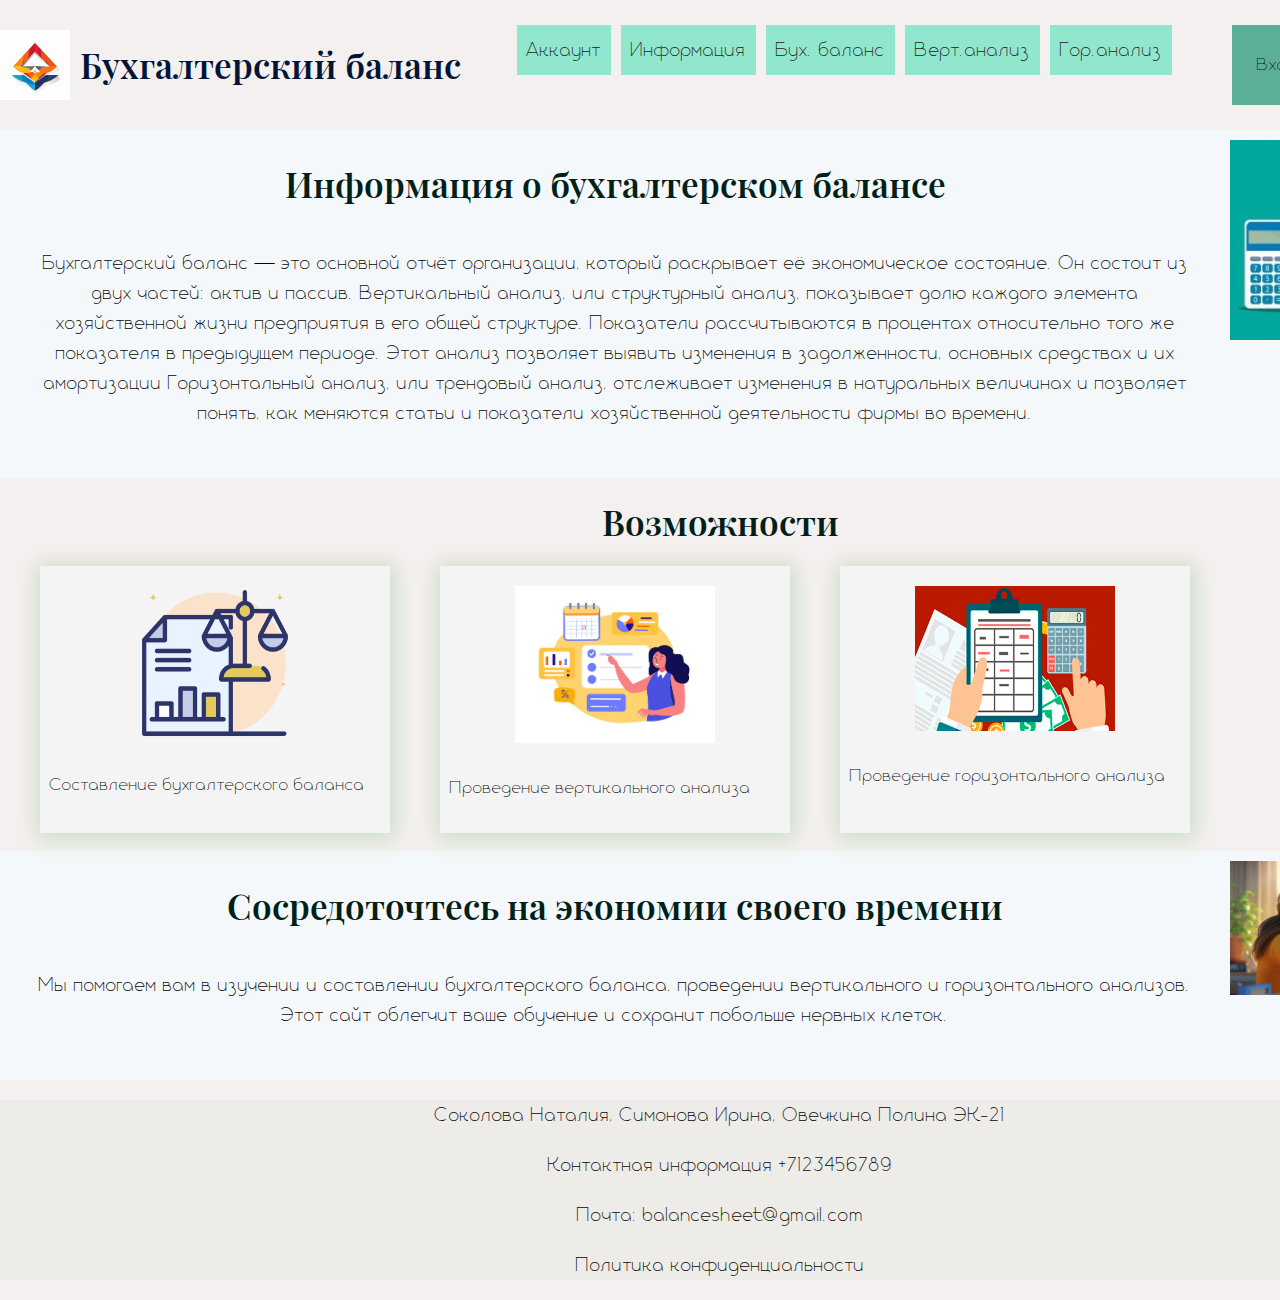
<file: index.html>
<!DOCTYPE html>
<html lang="ru">

<head>
    <meta charset="UTF-8">
    <meta name="viewport" content="width=device-width, initial-scale=1.0">
    <title>Бухгалтерский баланс</title>
    <link rel="stylesheet" href="styles/normalize.css">
    <link rel="stylesheet" href="styles/style.css">
</head>

<body>
    <header class="header container">
        <a class="header__logo-wrap" href="index.html">
            <img class="header__logo" src="images/logo.jpg" alt="логотип" width="70">
            <h1 class="header__title">Бухгалтерский баланс</h1>
        </a>
        <nav>
            <ul class="header__list">
                <li class="header__item"><a class="header__item-link" href="account.html">Аккаунт</a> </li>
                <li class="header__item"><a class="header__item-link" href="information.html">Информация</a> </li>
                <li class="header__item"><a class="header__item-link" href="balance_sheet.html">Бух. баланс</a> </li>
                <li class="header__item"><a class="header__item-link" href="vertical_analysis.html">Верт.анализ</a>
                </li>
                <li class="header__item"><a class="header__item-link" href="horizontal_analysis.html">Гор.анализ</a>
                </li>
            </ul>
        </nav>
        <div class="header__button">
            <a class="header__button" href="account.html">Вход/Регистрация</a>
        </div>
    </header>
    <main class="main container">
        <section class="section promo">
            <div class="promo__wrap-left">
                <h2 class="promo__title section__title">Информация о бухгалтерском балансе</h2>
                <p class="section__discription">Бухгалтерский баланс — это основной отчёт организации, который
                    раскрывает её
                    экономическое состояние. Он состоит из двух частей: актив и пассив. Вертикальный анализ, или
                    структурный
                    анализ, показывает долю каждого элемента хозяйственной жизни предприятия в его общей структуре.
                    Показатели рассчитываются в процентах относительно того же показателя в предыдущем периоде. Этот
                    анализ
                    позволяет выявить изменения в задолженности, основных средствах и их амортизации Горизонтальный
                    анализ,
                    или трендовый анализ, отслеживает изменения в натуральных величинах и позволяет понять, как меняются
                    статьи и показатели хозяйственной деятельности фирмы во времени.</p>
            </div>
            <div class="promo__wrap-right">
                <img class="promo__images" src="images/images1.jpg" alt="Бухбаланс" width="500">
            </div>
        </section>
        <section class="section card">
            <h2 class="section__title">Возможности</h2>
            <ul class="card__list">
                <li class="card__item">
                    <img class="card__icon" src="images/BB.png" alt="Картинка бухгалтерского баланса" width="150"
                        height="100">
                    <a class="card__item-link" href="balance_sheet.html">Составление бухгалтерского баланса</a>
                </li>
                <li class="card__item">
                    <img class="card__icon" src="images/VA.jpg" alt="Картинка вертикальный анализ" width="200"
                        height="100">
                    <a class="card__item-link" href="vertical_analysis.html">Проведение вертикального
                        анализа</a>
                </li>
                <li class="card__item">
                    <img class="card__icon" src="images/GA.jpg" alt="Картинка горизонтального анализа" width="200"
                        height="100">
                    <a class="card__item-link" href="horizontal_analysis.html">Проведение горизонтального
                        анализа</a>
                </li>
            </ul>
        </section>
        <section class="section savings">
            <div class="savings__wrap-left">
                <h2 class="section__title">Сосредоточтесь на экономии своего времени</h2>
                <p class="section__discription">Мы помогаем вам в изучении и составлении бухгалтерского баланса,
                    проведении
                    вертикального и горизонтального анализов. Этот сайт облегчит ваше обучение и сохранит побольше
                    нервных
                    клеток.</p>
            </div>
            <div class="savings__wrap-right">
                <img class="savings__icon" src="images/woman.jpg" alt="Женщина" width="300">
            </div>
        </section>
    </main>
    <footer class="footer container">
        <div class="footer__developers">
            <p class="footer__dev">Соколова Наталия, Симонова Ирина, Овечкина Полина ЭК-21</p>
            <p class="footer__dev">Контактная информация +7123456789</p>
            <p class="footer__dev">Почта: balancesheet@gmail.com</p>          
        </div>
        <p class="footer__politics">
            <a class="footer__politics-link" href="policy.html"> Политика конфиденциальности</a>
        </p>
        
    </footer>
</body>

</html>
</file>
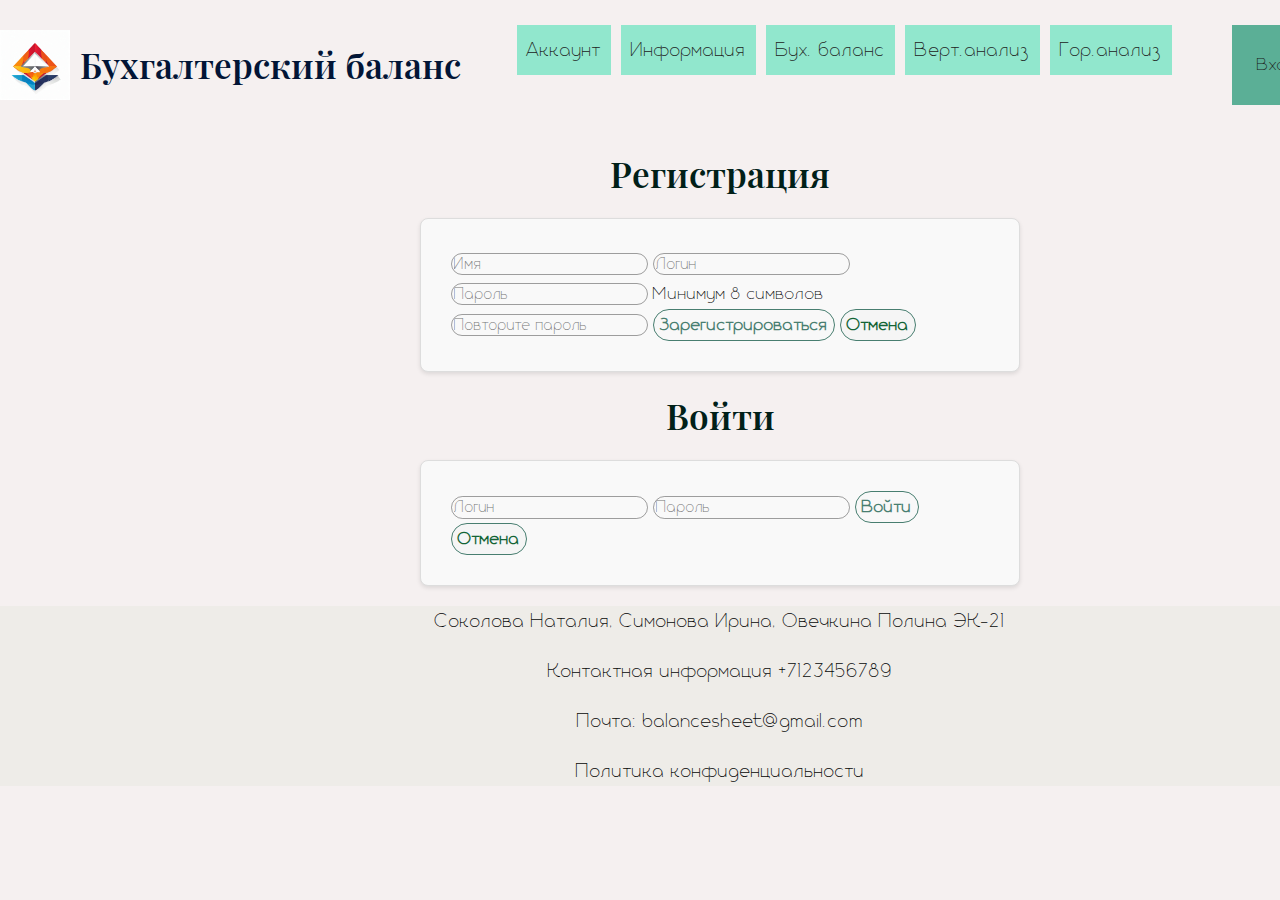
<file: account.html>
<!DOCTYPE html>
<html lang="ru">

<head>
    <meta charset="UTF-8">
    <meta name="viewport" content="width=device-width, initial-scale=1.0">
    <title>Бухгалтерский баланс</title>
    <link rel="stylesheet" href="styles/normalize.css">
    <link rel="stylesheet" href="styles/style.css">
</head>

<body>
    <header class="header container">
        <a class="header__logo-wrap" href="index.html">
            <img class="header__logo" src="images/logo.jpg" alt="логотип" width="70">
            <h1 class="header__title">Бухгалтерский баланс</h1>
        </a>
        <nav>
            <ul class="header__list">
                <li class="header__item"><a class="header__item-link" href="account.html">Аккаунт</a> </li>
                <li class="header__item"><a class="header__item-link" href="information.html">Информация</a> </li>
                <li class="header__item"><a class="header__item-link" href="balance_sheet.html">Бух. баланс</a> </li>
                <li class="header__item"><a class="header__item-link" href="vertical_analysis.html">Верт.анализ</a>
                </li>
                <li class="header__item"><a class="header__item-link" href="horizontal_analysis.html">Гор.анализ</a>
                </li>
            </ul>
        </nav>
        <div class="header__button">
            <a class="header__button" href="account.html">Вход/Регистрация</a>
        </div>
    </header>
    <main class="main container">
        <section class="popup">
            <h2 class="popup__title">Регистрация</h2>
            <form class="popup__form form" action="/" method="post">
                <input class="form__field" type="text" name="name" placeholder="Имя" required>
                <input class="form__field" type="email" name="email" placeholder="Логин" required>
                <div class="form__field-block">
                    <input class="form__field" type="password" name="password" placeholder="Пароль" required>
                    <span>Минимум 8 символов</span>
                </div>
                <input class="form__field" type="password" name="repeat-password" placeholder="Повторите пароль"
                    required>


                <button class="button button--accent" type="submit">Зарегистрироваться</button>
                <button class="button" type="button">Отмена</button>

            </form>
        </section>
        <section class="section popup">
            <h2 class="popup__title">Войти</h2>
            <form class="popup__form form" action="/" method="post">
                <input class="form__field" type="email" name="email" placeholder="Логин" required>
                <input class="form__field" type="password" name="password" placeholder="Пароль" required>

                <button class="button button--accent" type="submit">Войти</button>
                <button class="button" type="button">Отмена</button>

            </form>
        </section>
    </main>
    <footer class="footer container">
        <div class="footer__developers">
            <p class="footer__dev">Соколова Наталия, Симонова Ирина, Овечкина Полина ЭК-21</p>
            <p class="footer__dev">Контактная информация +7123456789</p>
            <p class="footer__dev">Почта: balancesheet@gmail.com</p>
        </div>
        <p class="footer__politics">
            <a class="footer__politics-link" href="policy.html"> Политика конфиденциальности</a>
        </p>

    </footer>
</body>

</html>
</file>
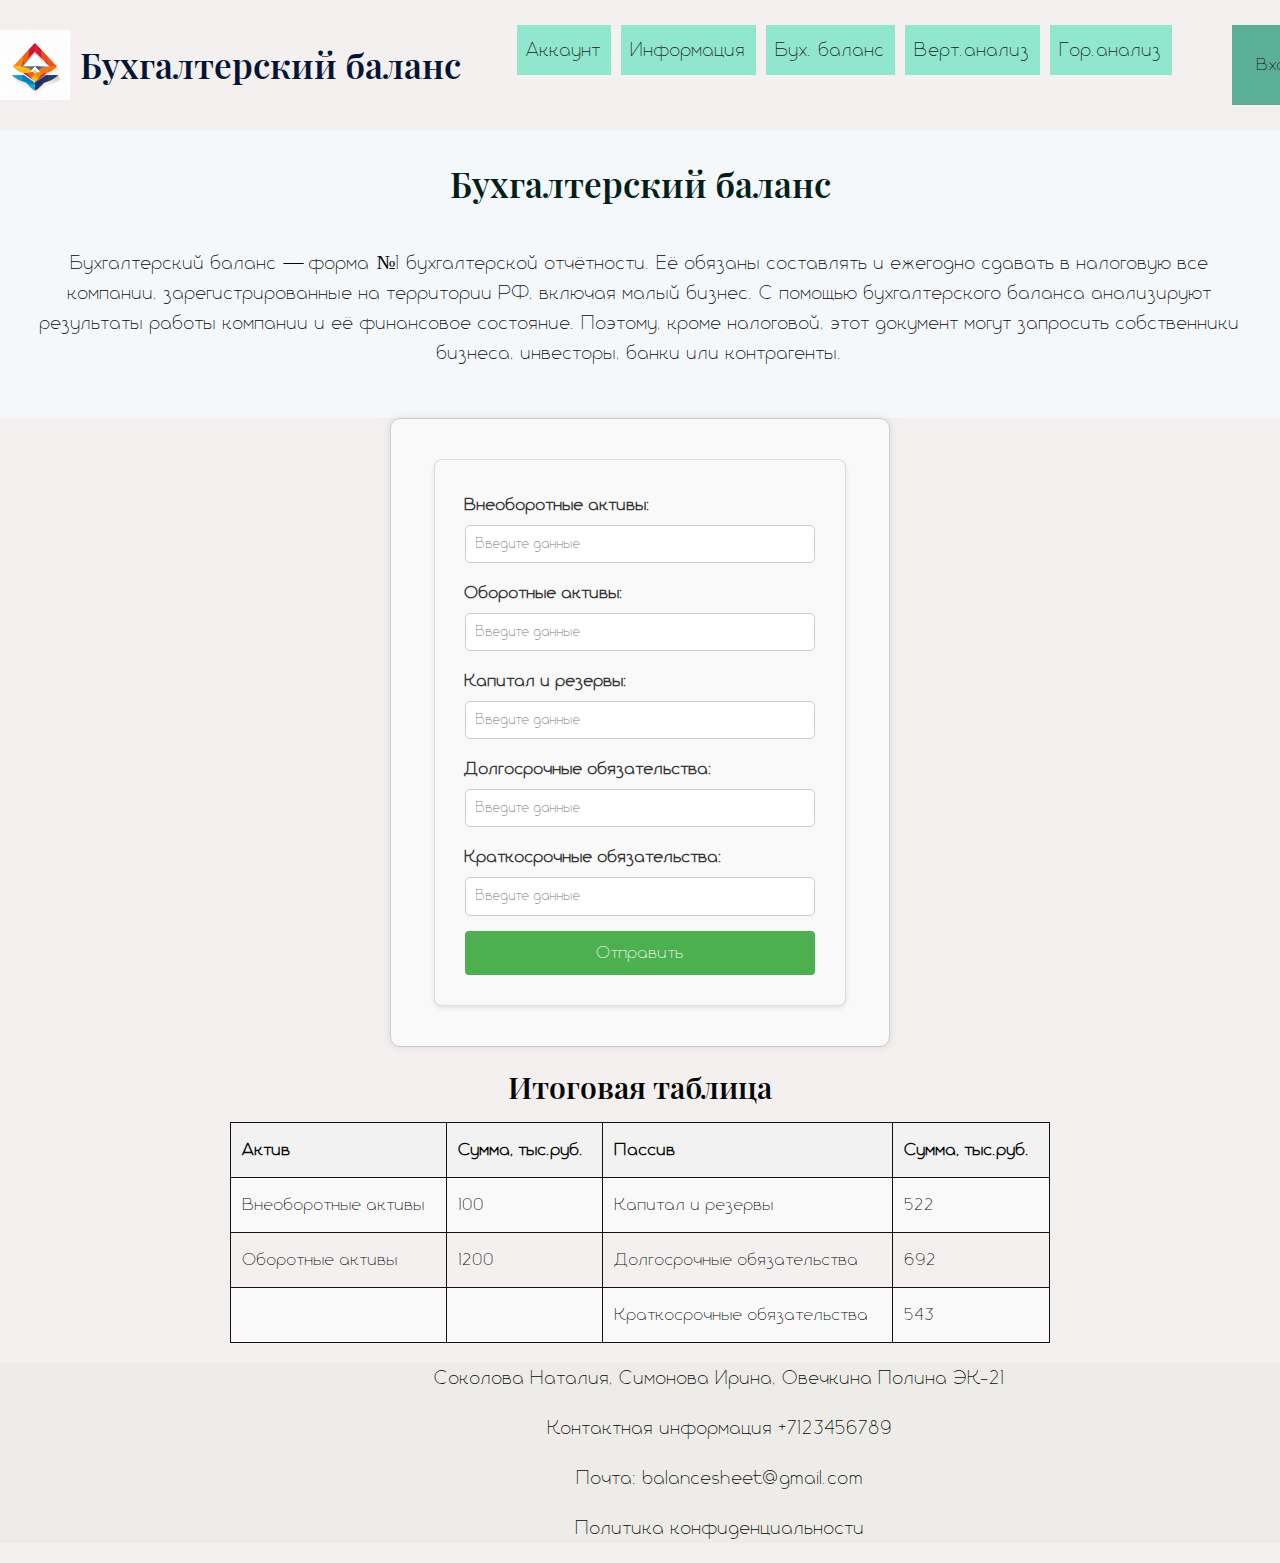
<file: balance_sheet.html>
<!DOCTYPE html>
<html lang="ru">

<head>
    <meta charset="UTF-8">
    <meta name="viewport" content="width=device-width, initial-scale=1.0">
    <title>Бухгалтерский баланс</title>
    <link rel="stylesheet" href="styles/normalize.css">
    <link rel="stylesheet" href="styles/style.css">
    <link rel="stylesheet" href="styles/buh.css">
    <link rel="stylesheet" href="styles/universal.css">
</head>

<body>
    <header class="header container">
        <a class="header__logo-wrap" href="index.html">
            <img class="header__logo" src="images/logo.jpg" alt="логотип" width="70">
            <h1 class="header__title">Бухгалтерский баланс</h1>
        </a>
        <nav>
            <ul class="header__list">
                <li class="header__item"><a class="header__item-link" href="account.html">Аккаунт</a> </li>
                <li class="header__item"><a class="header__item-link" href="information.html">Информация</a> </li>
                <li class="header__item"><a class="header__item-link" href="balance_sheet.html">Бух. баланс</a> </li>
                <li class="header__item"><a class="header__item-link" href="vertical_analysis.html">Верт.анализ</a>
                </li>
                <li class="header__item"><a class="header__item-link" href="horizontal_analysis.html">Гор.анализ</a>
                </li>
            </ul>
        </nav>
        <div class="header__button">
            <a class="header__button" href="account.html">Вход/Регистрация</a>
        </div>
    </header>
    <main>
        <section class="section universal">

            <h2 class="section__title">Бухгалтерский баланс</h2>
            <p class="section__discription">Бухгалтерский баланс — форма №1 бухгалтерской отчётности. Её обязаны
                составлять и ежегодно сдавать в налоговую все компании, зарегистрированные на территории РФ, включая
                малый бизнес.
                С помощью бухгалтерского баланса анализируют результаты работы компании и её финансовое состояние.
                Поэтому, кроме налоговой, этот документ могут запросить собственники бизнеса, инвесторы, банки или
                контрагенты. </p>
        </section>
        <div class="section buh-form">
            <form class="form buh-form" action="/submit" method="post">
                <div class="input-container">
                    <div class="input-label">
                        Внеоборотные активы:
                    </div>
                    <div class="input-field">
                        <input class="input-buh" type="text" placeholder="Введите данные">
                    </div>
                </div>
                <div class="input-container">
                    <div class="input-label">
                        Оборотные активы:
                    </div>
                    <div class="input-field">
                        <input class="input-buh" type="text" placeholder="Введите данные">
                    </div>
                </div>
                <div class="input-container">
                    <div class="input-label">
                        Капитал и резервы:
                    </div>
                    <div class="input-field">
                        <input class="input-buh" type="text" placeholder="Введите данные">
                    </div>
                </div>
                <div class="input-container">
                    <div class="input-label">
                        Долгосрочные обязательства:
                    </div>
                    <div class="input-field">
                        <input class="input-buh" type="text" placeholder="Введите данные">
                    </div>
                </div>
                <div class="input-container">
                    <div class="input-label">
                        Краткосрочные обязательства:
                    </div>
                    <div class="input-field">
                        <input class="input-buh" type="text" placeholder="Введите данные">
                    </div>
                </div>
                <input class="form__button" type="submit" value="Отправить">
            </form>
        </div>
        <section class="section tb">
            <h2 class="tb__title">Итоговая таблица</h2>
            <table class="tb">
                <tr>
                    <th>Актив</th>
                    <th>Сумма, тыс.руб.</th>
                    <th>Пассив</th>
                    <th>Сумма, тыс.руб.</th>
                </tr>
                <tr>
                    <td>Внеоборотные активы</td>
                    <td>100</td>
                    <td>Капитал и резервы</td>
                    <td>522</td>
                </tr>
                <tr>
                    <td>Оборотные активы</td>
                    <td>1200</td>
                    <td>Долгосрочные обязательства</td>
                    <td>692</td>
                </tr>
                <tr>
                    <td></td>
                    <td></td>
                    <td>Краткосрочные обязательства</td>
                    <td>543</td>
                </tr>
            </table>
        </section>
    </main>
    <footer class="footer container">
        <div class="footer__developers">
            <p class="footer__dev">Соколова Наталия, Симонова Ирина, Овечкина Полина ЭК-21</p>
            <p class="footer__dev">Контактная информация +7123456789</p>
            <p class="footer__dev">Почта: balancesheet@gmail.com</p>
        </div>
        <p class="footer__politics">
            <a class="footer__politics-link" href="policy.html"> Политика конфиденциальности</a>
        </p>

    </footer>

</body>

</html>
</file>
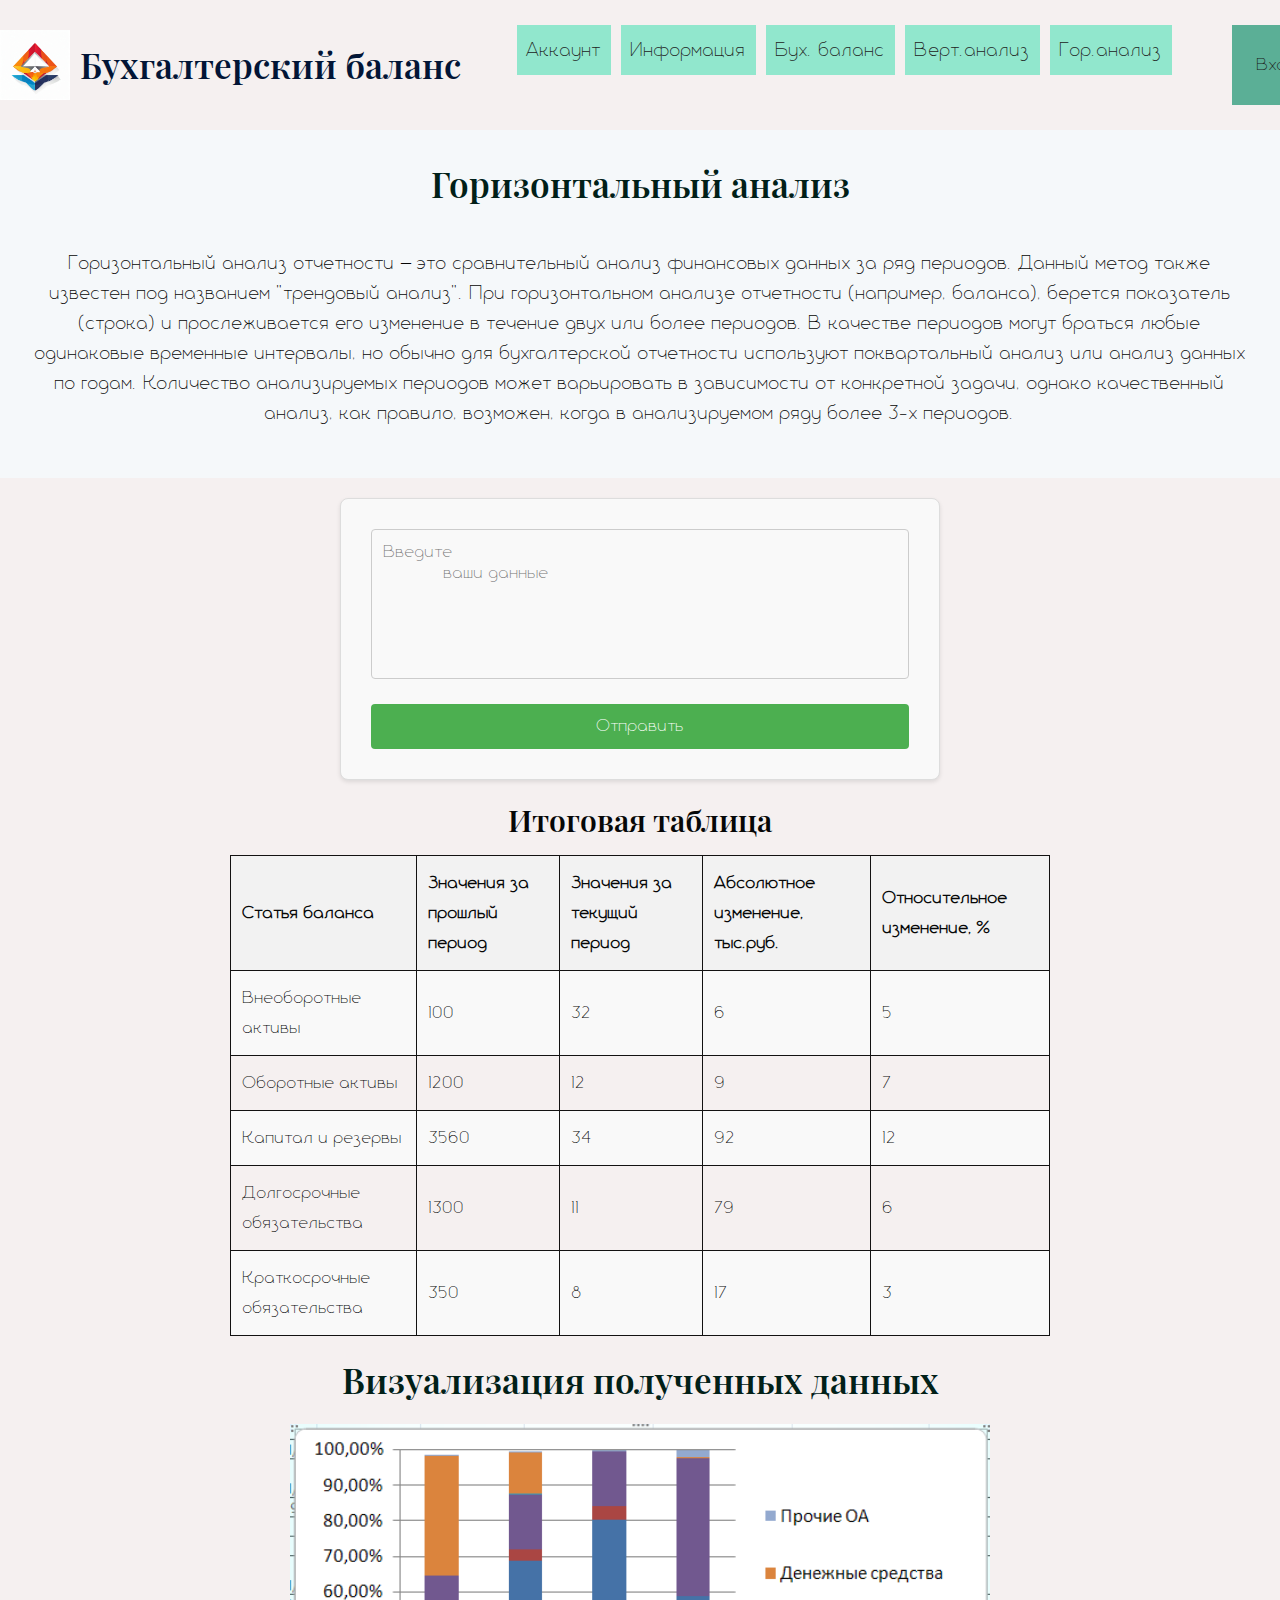
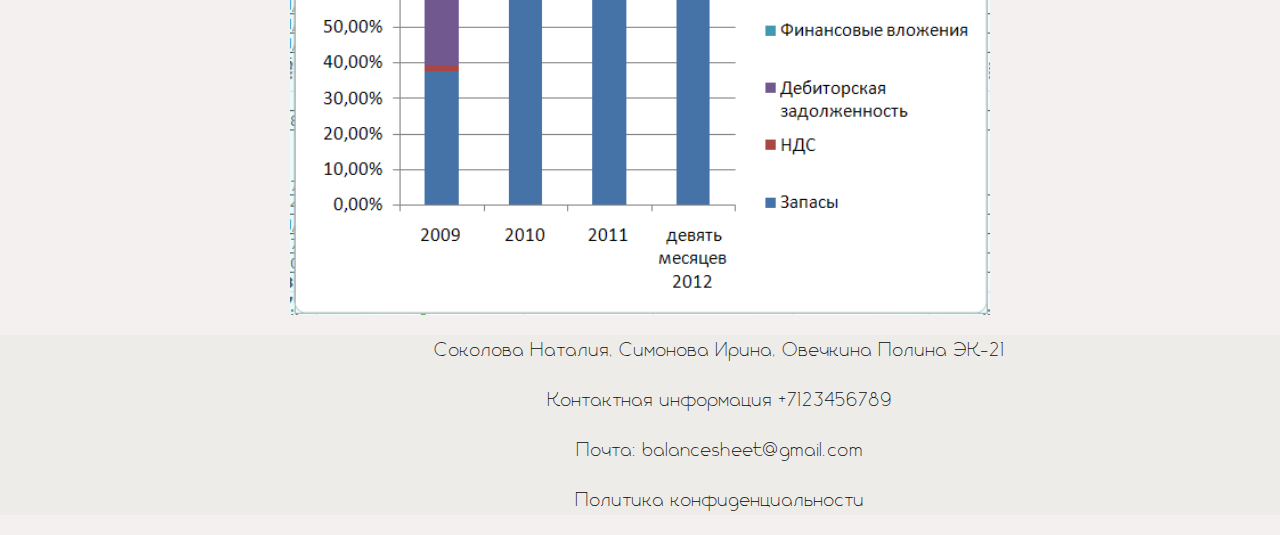
<file: horizontal_analysis.html>
<!DOCTYPE html>
<html lang="ru">

<head>
    <meta charset="UTF-8">
    <meta name="viewport" content="width=device-width, initial-scale=1.0">
    <title>Бухгалтерский баланс</title>
    <link rel="stylesheet" href="styles/normalize.css">
    <link rel="stylesheet" href="styles/style.css">
    <link rel="stylesheet" href="styles/universal.css">
</head>

<body>
    <header class="header container">
        <a class="header__logo-wrap" href="index.html">
            <img class="header__logo" src="images/logo.jpg" alt="логотип" width="70">
            <h1 class="header__title">Бухгалтерский баланс</h1>
        </a>
        <nav>
            <ul class="header__list">
                <li class="header__item"><a class="header__item-link" href="account.html">Аккаунт</a> </li>
                <li class="header__item"><a class="header__item-link" href="information.html">Информация</a> </li>
                <li class="header__item"><a class="header__item-link" href="balance_sheet.html">Бух. баланс</a> </li>
                <li class="header__item"><a class="header__item-link" href="vertical_analysis.html">Верт.анализ</a>
                </li>
                <li class="header__item"><a class="header__item-link" href="horizontal_analysis.html">Гор.анализ</a>
                </li>
            </ul>
        </nav>
        <div class="header__button">
            <a class="header__button" href="account.html">Вход/Регистрация</a>
        </div>
    </header>
    <main>
        <section class="section universal">

            <h2 class="section__title">Горизонтальный анализ</h2>
            <p class="section__discription">Горизонтальный анализ отчетности – это сравнительный анализ финансовых
                данных за ряд периодов. Данный метод также известен под названием "трендовый анализ".

                При горизонтальном анализе отчетности (например, баланса), берется показатель (строка) и прослеживается
                его изменение в течение двух или более периодов. В качестве периодов могут браться любые одинаковые
                временные интервалы, но обычно для бухгалтерской отчетности используют поквартальный анализ или анализ
                данных по годам. Количество анализируемых периодов может варьировать в зависимости от конкретной задачи,
                однако качественный анализ, как правило, возможен, когда в анализируемом ряду более 3-х периодов. </p>

        </section>
        <div class="section">
            <form class="form" action="/submit" method="post">
                <textarea class="form__field" name="message" rows="5" cols="30" placeholder="Введите
            ваши данные"></textarea>
                <input class="form__button" type="submit" value="Отправить">
            </form>
        </div>
        <section class="section tb">
            <h2 class="tb__title">Итоговая таблица</h2>
            <table class="tb">
                <tr>
                    <th>Статья баланса</th>
                    <th>Значения за прошлый период</th>
                    <th>Значения за текущий период</th>
                    <th>Абсолютное изменение, тыс.руб.</th>
                    <th>Относительное изменение, %</th>
                </tr>
                <tr>
                    <td>Внеоборотные активы</td>
                    <td>100</td>
                    <td>32</td>
                    <td>6</td>
                    <td>5</td>
                </tr>
                <tr>
                    <td>Оборотные активы</td>
                    <td>1200</td>
                    <td>12</td>
                    <td>9</td>
                    <td>7</td>
                </tr>
                <tr>
                    <td>Капитал и резервы</td>
                    <td>3560</td>
                    <td>34</td>
                    <td>92</td>
                    <td>12</td>
                </tr>
                <tr>
                    <td>Долгосрочные обязательства</td>
                    <td>1300</td>
                    <td>11</td>
                    <td>79</td>
                    <td>6</td>
                </tr>
                <tr>
                    <td>Краткосрочные обязательства</td>
                    <td>350</td>
                    <td>8</td>
                    <td>17</td>
                    <td>3</td>
                </tr>
            </table>
        </section>
        <section class="section card">
            <h2 class="section__title">Визуализация полученных данных</h2>
            <img class="card__icon" src="images/dinamic.png" alt="Структура актива" width="700" height="100">
        </section>
    </main>
    <footer class="footer container">
        <div class="footer__developers">
            <p class="footer__dev">Соколова Наталия, Симонова Ирина, Овечкина Полина ЭК-21</p>
            <p class="footer__dev">Контактная информация +7123456789</p>
            <p class="footer__dev">Почта: balancesheet@gmail.com</p>
        </div>
        <p class="footer__politics">
            <a class="footer__politics-link" href="policy.html"> Политика конфиденциальности</a>
        </p>

    </footer>
</body>

</html>
</file>
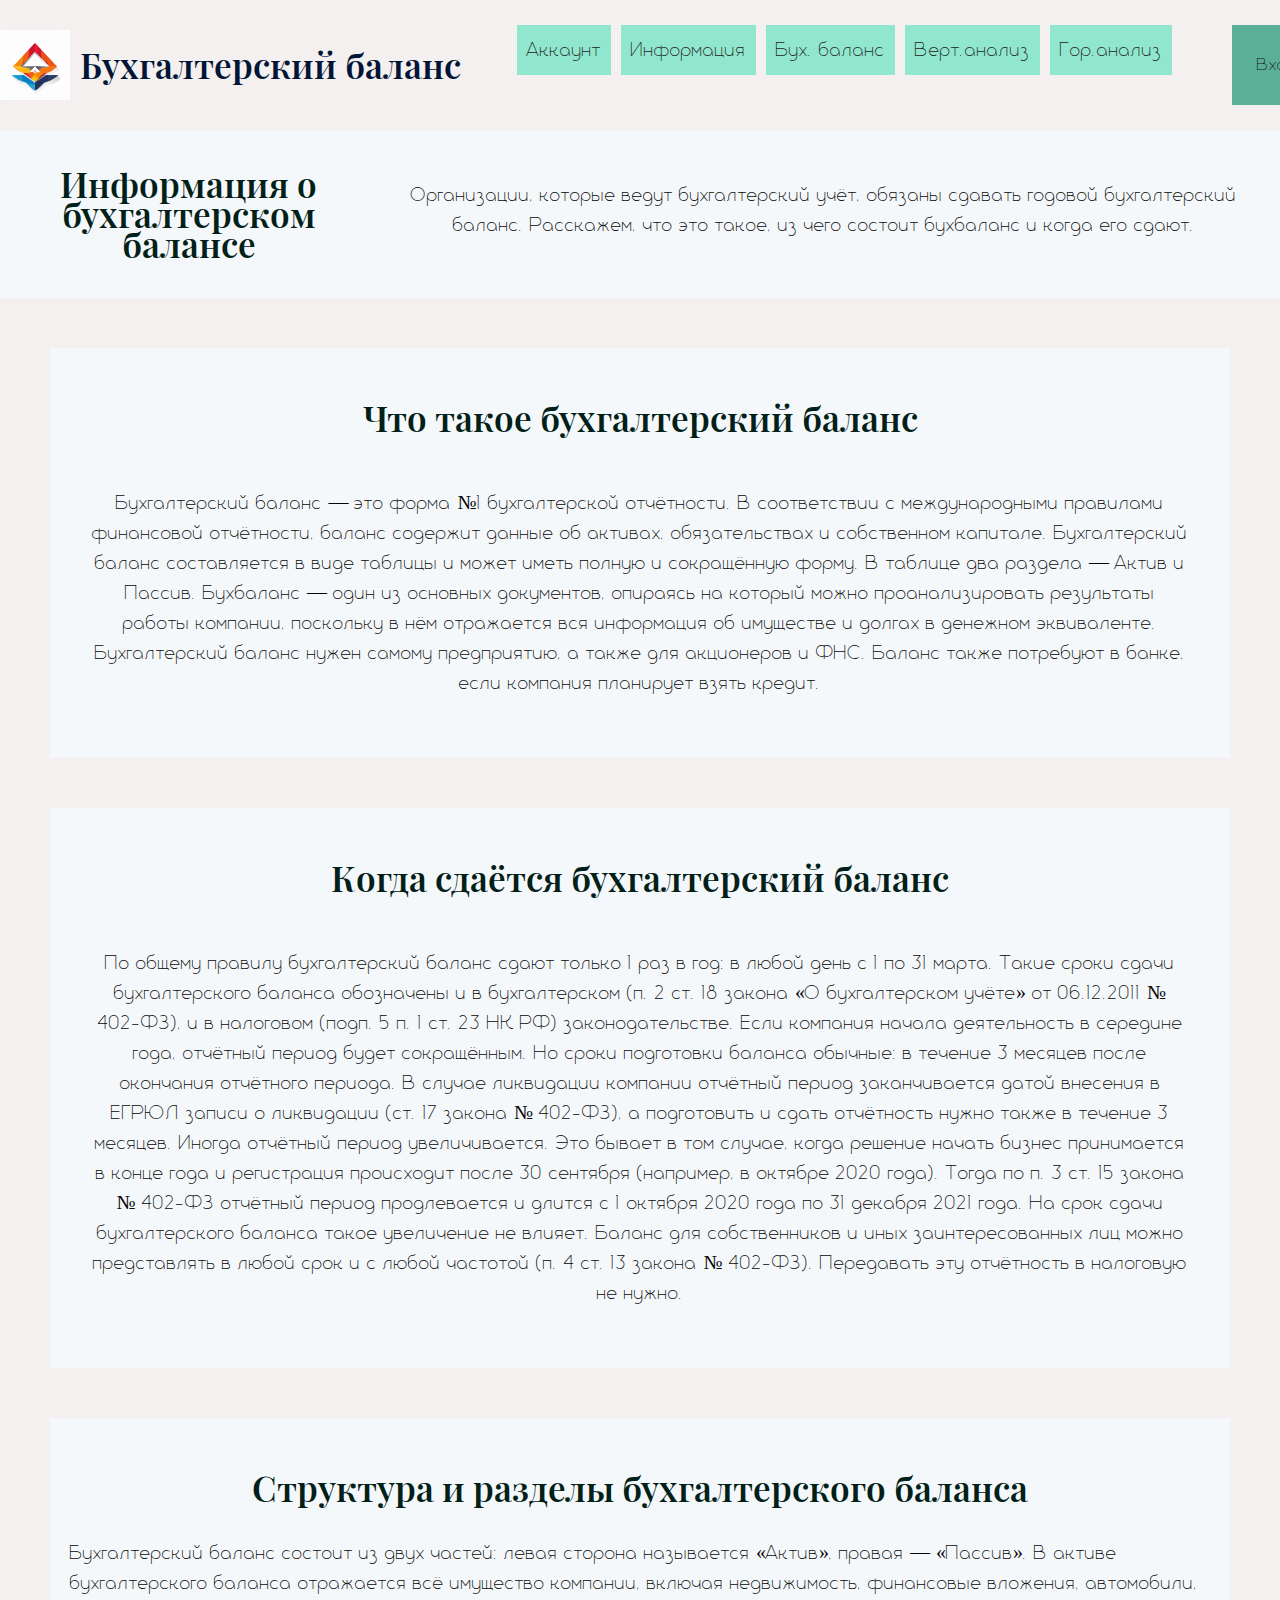
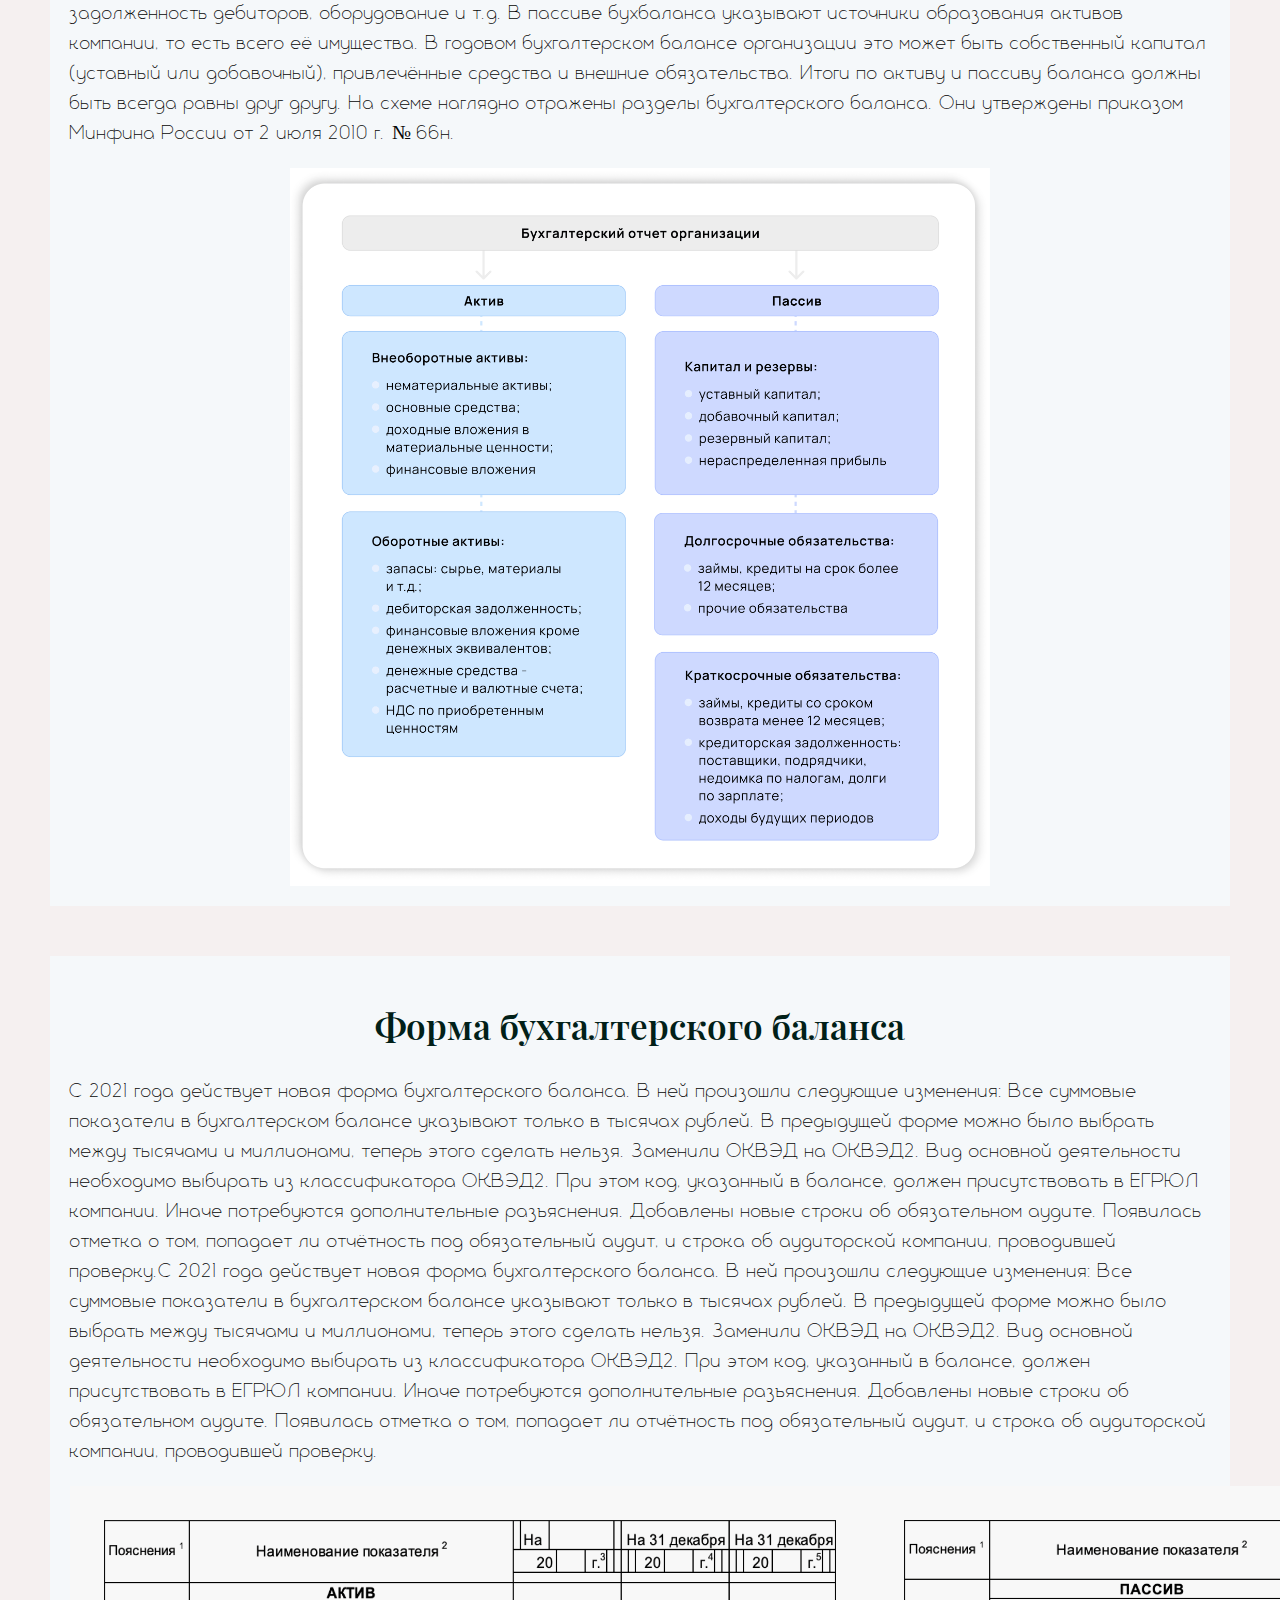
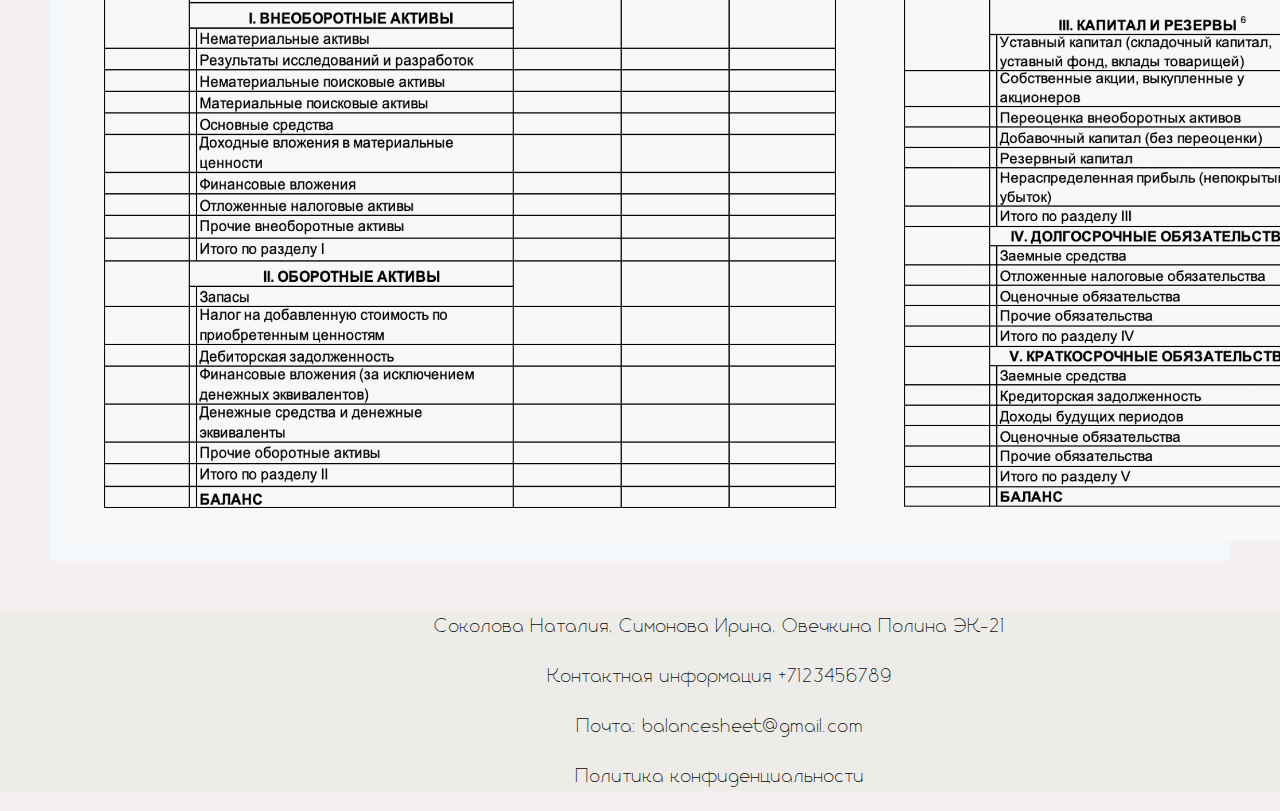
<file: information.html>
<!DOCTYPE html>
<html lang="ru">

<head>
    <meta charset="UTF-8">
    <meta name="viewport" content="width=device-width, initial-scale=1.0">
    <title>Бухгалтерский баланс</title>
    <link rel="stylesheet" href="styles/normalize.css">
    <link rel="stylesheet" href="styles/style.css">
    <link rel="stylesheet" href="styles/information.css">
</head>

<body>
    <header class="header container">
        <a class="header__logo-wrap" href="index.html">
            <img class="header__logo" src="images/logo.jpg" alt="логотип" width="70">
            <h1 class="header__title">Бухгалтерский баланс</h1>
        </a>
        <nav>
            <ul class="header__list">
                <li class="header__item"><a class="header__item-link" href="account.html">Аккаунт</a> </li>
                <li class="header__item"><a class="header__item-link" href="information.html">Информация</a> </li>
                <li class="header__item"><a class="header__item-link" href="balance_sheet.html">Бух. баланс</a> </li>
                <li class="header__item"><a class="header__item-link" href="vertical_analysis.html">Верт.анализ</a>
                </li>
                <li class="header__item"><a class="header__item-link" href="horizontal_analysis.html">Гор.анализ</a>
                </li>
            </ul>
        </nav>
        <div class="header__button">
            <a class="header__button" href="account.html">Вход/Регистрация</a>
        </div>
    </header>
    <main class="main">
        <section class="section promo">
            <h2 class="promo__title section__title">Информация о бухгалтерском балансе</h2>
            <p class="section__discription"> Организации, которые ведут бухгалтерский учёт, обязаны сдавать годовой
                бухгалтерский баланс. Расскажем, что это такое, из чего состоит бухбаланс и когда его сдают.</p>
        </section>
        <section class="section about">
            <h3 class="section__title">Что такое бухгалтерский баланс</h3>
            <p class="section__discription">Бухгалтерский баланс — это форма №1 бухгалтерской отчётности. В соответствии
                с международными правилами финансовой отчётности, баланс содержит данные об активах, обязательствах и
                собственном капитале. Бухгалтерский баланс составляется в виде таблицы и может иметь полную и
                сокращённую форму. В таблице два раздела — Актив и Пассив.

                Бухбаланс — один из основных документов, опираясь на который можно проанализировать результаты работы
                компании, поскольку в нём отражается вся информация об имуществе и долгах в денежном эквиваленте.

                Бухгалтерский баланс нужен самому предприятию, а также для акционеров и ФНС. Баланс также потребуют в
                банке, если компания планирует взять кредит.</p>
        </section>
        <section class="section when">
            <h3 class="section__title"> Когда сдаётся бухгалтерский баланс</h3>
            <p class="section__discription"> По общему правилу бухгалтерский баланс сдают только 1 раз в год: в любой
                день с 1 по 31 марта. Такие сроки сдачи бухгалтерского баланса обозначены и в бухгалтерском (п. 2 ст. 18
                закона «О бухгалтерском учёте» от 06.12.2011 № 402-ФЗ), и в налоговом (подп. 5 п. 1 ст. 23 НК РФ)
                законодательстве.

                Если компания начала деятельность в середине года, отчётный период будет сокращённым. Но сроки
                подготовки баланса обычные: в течение 3 месяцев после окончания отчётного периода.

                В случае ликвидации компании отчётный период заканчивается датой внесения в ЕГРЮЛ записи о ликвидации
                (ст. 17 закона № 402-ФЗ), а подготовить и сдать отчётность нужно также в течение 3 месяцев.

                Иногда отчётный период увеличивается. Это бывает в том случае, когда решение начать бизнес принимается в
                конце года и регистрация происходит после 30 сентября (например, в октябре 2020 года). Тогда по п. 3 ст.
                15 закона № 402-ФЗ отчётный период продлевается и длится с 1 октября 2020 года по 31 декабря 2021 года.
                На срок сдачи бухгалтерского баланса такое увеличение не влияет.

                Баланс для собственников и иных заинтересованных лиц можно представлять в любой срок и с любой частотой
                (п. 4 ст. 13 закона № 402-ФЗ). Передавать эту отчётность в налоговую не нужно.</p>
        </section>
        <section class="section structure">
            <h3 class="section__title">Структура и разделы бухгалтерского баланса</h3>
            <p class="structure__discription"> Бухгалтерский баланс состоит из двух частей: левая сторона называется
                «Актив», правая — «Пассив». В активе бухгалтерского баланса отражается всё имущество компании, включая
                недвижимость, финансовые вложения, автомобили, задолженность дебиторов, оборудование и т.д.

                В пассиве бухбаланса указывают источники образования активов компании, то есть всего её имущества. В
                годовом бухгалтерском балансе организации это может быть собственный капитал (уставный или добавочный),
                привлечённые средства и внешние обязательства.

                Итоги по активу и пассиву баланса должны быть всегда равны друг другу.

                На схеме наглядно отражены разделы бухгалтерского баланса. Они утверждены приказом Минфина России от 2
                июля 2010 г. № 66н.</p>
            <img class="section__icon" src="images/AP.png" alt="Актив и пассив" width="700" height="700">
        </section>
        <section class="section forma">
            <h3 class="section__title">Форма бухгалтерского баланса</h3>
            <p class="forma__discription">С 2021 года действует новая форма бухгалтерского баланса. В ней произошли
                следующие изменения:

                Все суммовые показатели в бухгалтерском балансе указывают только в тысячах рублей. В предыдущей форме
                можно было выбрать между тысячами и миллионами, теперь этого сделать нельзя.
                Заменили ОКВЭД на ОКВЭД2. Вид основной деятельности необходимо выбирать из классификатора ОКВЭД2. При
                этом код, указанный в балансе, должен присутствовать в ЕГРЮЛ компании. Иначе потребуются дополнительные
                разъяснения.
                Добавлены новые строки об обязательном аудите. Появилась отметка о том, попадает ли отчётность под
                обязательный аудит, и строка об аудиторской компании, проводившей проверку.С 2021 года действует новая
                форма бухгалтерского баланса. В ней произошли следующие изменения:

                Все суммовые показатели в бухгалтерском балансе указывают только в тысячах рублей. В предыдущей форме
                можно было выбрать между тысячами и миллионами, теперь этого сделать нельзя.
                Заменили ОКВЭД на ОКВЭД2. Вид основной деятельности необходимо выбирать из классификатора ОКВЭД2. При
                этом код, указанный в балансе, должен присутствовать в ЕГРЮЛ компании. Иначе потребуются дополнительные
                разъяснения.
                Добавлены новые строки об обязательном аудите. Появилась отметка о том, попадает ли отчётность под
                обязательный аудит, и строка об аудиторской компании, проводившей проверку.</p>
            <div class="images-container">
                <img class="section__icon" src="images/Forma1.png" alt="Актив и пассив" width="800" height="350">
                <img class="section__icon" src="images/Forma.png" alt="Актив и пассив" width="800" height="350">
            </div>
        </section>
    </main>
    <footer class="footer container">
        <div class="footer__developers">
            <p class="footer__dev">Соколова Наталия, Симонова Ирина, Овечкина Полина ЭК-21</p>
            <p class="footer__dev">Контактная информация +7123456789</p>
            <p class="footer__dev">Почта: balancesheet@gmail.com</p>
        </div>
        <p class="footer__politics">
            <a class="footer__politics-link" href="policy.html"> Политика конфиденциальности</a>
        </p>

    </footer>
</body>
</file>
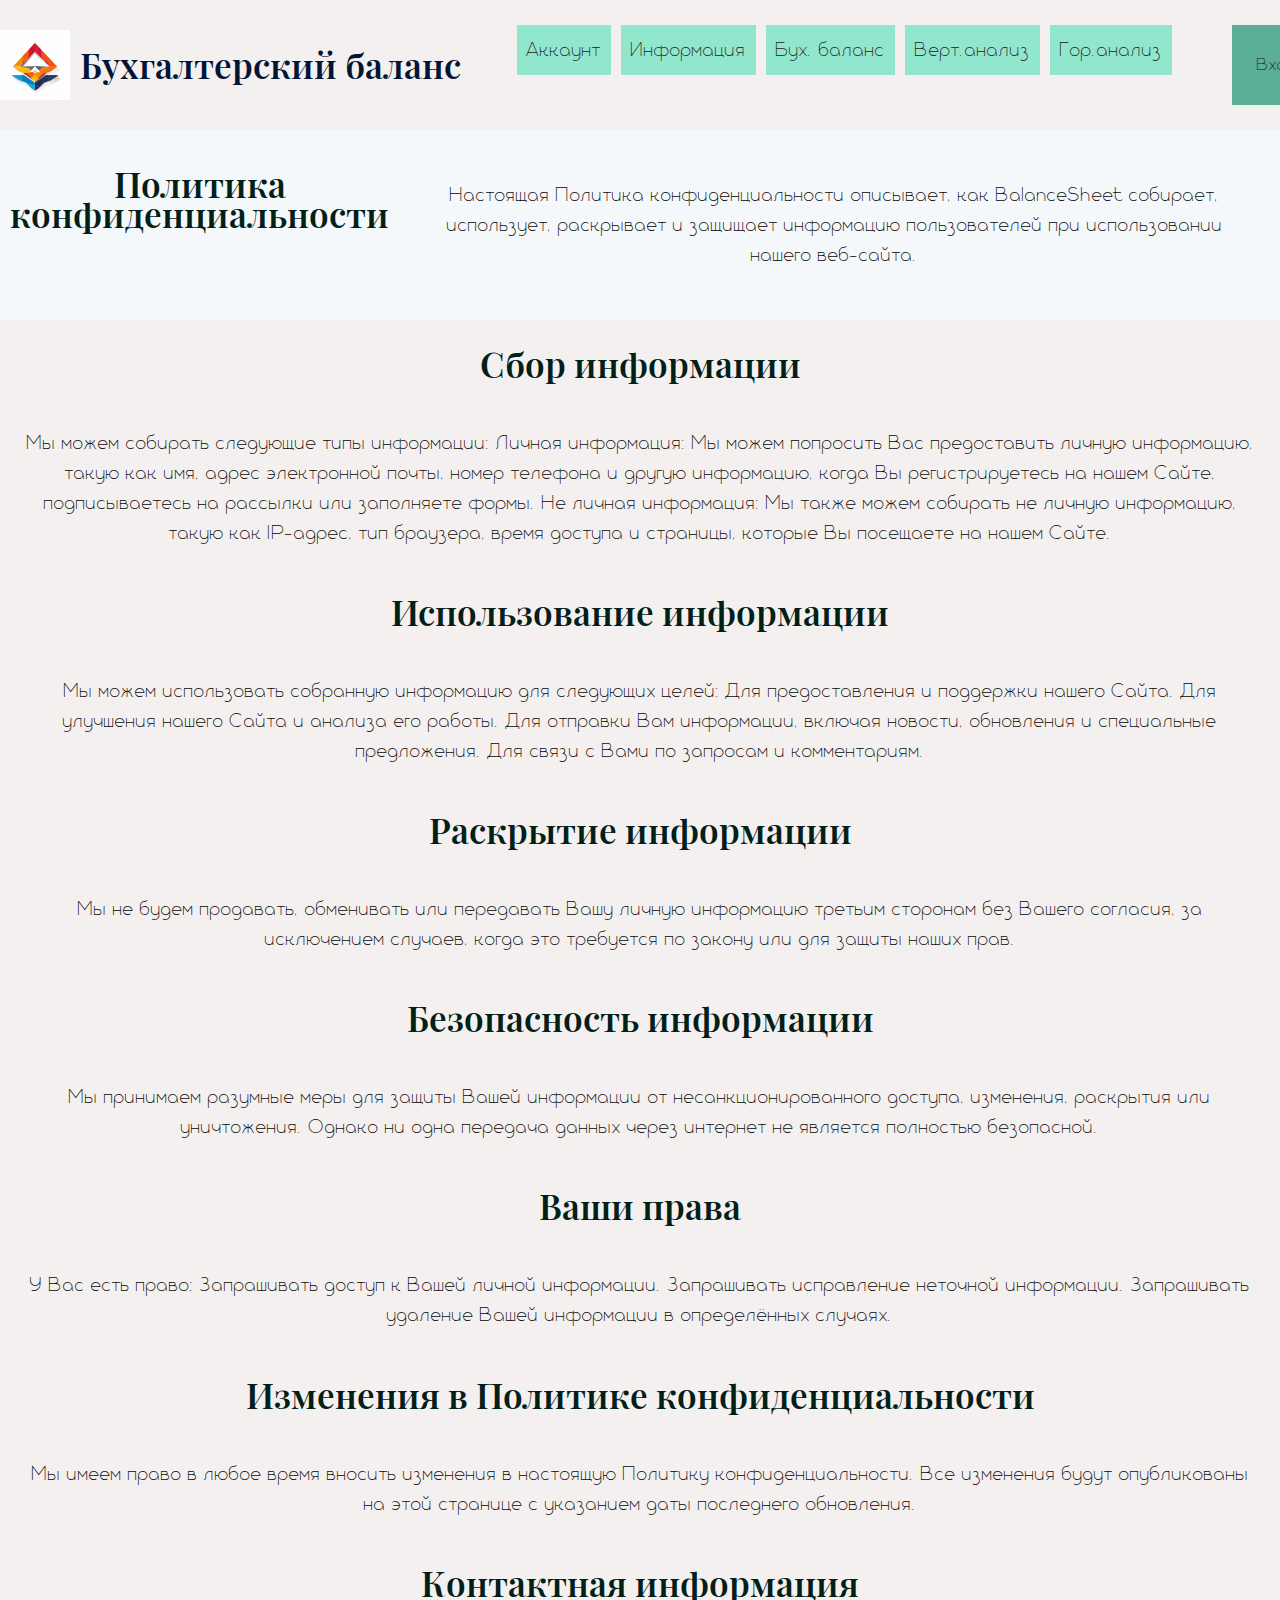
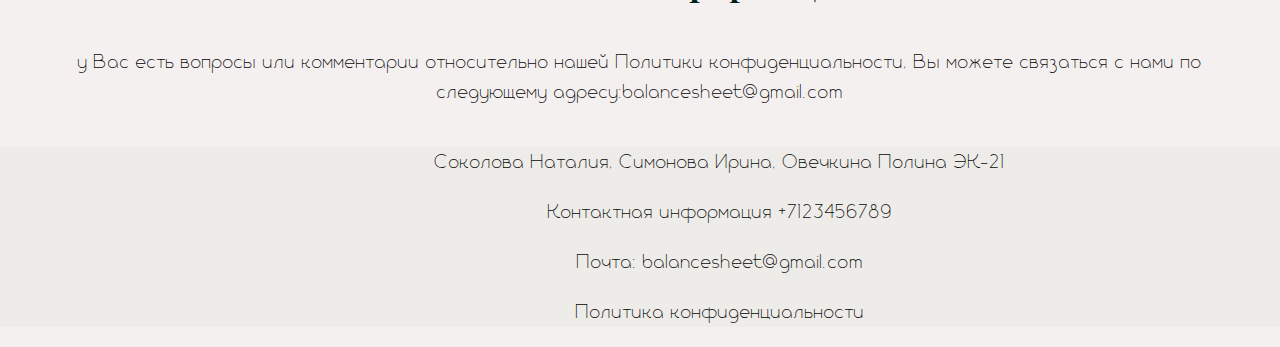
<file: policy.html>
<!DOCTYPE html>
<html lang="ru">

<head>
    <meta charset="UTF-8">
    <meta name="viewport" content="width=device-width, initial-scale=1.0">
    <title>Бухгалтерский баланс</title>
    <link rel="stylesheet" href="styles/normalize.css">
    <link rel="stylesheet" href="styles/style.css">
</head>

<body>
    <header class="header container">
        <a class="header__logo-wrap" href="index.html">
            <img class="header__logo" src="images/logo.jpg" alt="логотип" width="70">
            <h1 class="header__title">Бухгалтерский баланс</h1>
        </a>
        <nav>
            <ul class="header__list">
                <li class="header__item"><a class="header__item-link" href="account.html">Аккаунт</a> </li>
                <li class="header__item"><a class="header__item-link" href="information.html">Информация</a> </li>
                <li class="header__item"><a class="header__item-link" href="balance_sheet.html">Бух. баланс</a> </li>
                <li class="header__item"><a class="header__item-link" href="vertical_analysis.html">Верт.анализ</a>
                </li>
                <li class="header__item"><a class="header__item-link" href="horizontal_analysis.html">Гор.анализ</a>
                </li>
            </ul>
        </nav>
        <div class="header__button">
            <a class="header__button" href="account.html">Вход/Регистрация</a>
        </div>
    </header>
    <main>
        <section class="section promo">
            <h2 class="promo__title section__title">Политика конфиденциальности</h2>

            <p class="section__discription"> Настоящая Политика конфиденциальности описывает, как BalanceSheet собирает,
                использует, раскрывает и
                защищает информацию пользователей при использовании нашего веб-сайта.
        </section>
        <section class="section information">
            <h2 class="section__title"> Сбор информации</h2>

            <p class="section__discription">Мы можем собирать следующие типы информации:

                Личная информация: Мы можем попросить Вас предоставить личную информацию, такую как имя, адрес
                электронной
                почты, номер телефона и другую информацию, когда Вы регистрируетесь на нашем Сайте, подписываетесь на
                рассылки или заполняете формы.

                Не личная информация: Мы также можем собирать не личную информацию, такую как IP-адрес, тип браузера,
                время
                доступа и страницы, которые Вы посещаете на нашем Сайте.</p>
        </section>
        <section class="section using">
            <h2 class="section__title">Использование информации </h2>

            <p class="section__discription">Мы можем использовать собранную информацию для следующих целей:

                Для предоставления и поддержки нашего Сайта.
                Для улучшения нашего Сайта и анализа его работы.
                Для отправки Вам информации, включая новости, обновления и специальные предложения.
                Для связи с Вами по запросам и комментариям.</p>
        </section>
        <section class="section open">
            <h2 class="section__title">Раскрытие информации</h2>

            <p class="section__discription">Мы не будем продавать, обменивать или передавать Вашу личную информацию
                третьим сторонам без Вашего
                согласия, за исключением случаев, когда это требуется по закону или для защиты наших прав.</p>
        </section>
        <section class="section safety">

            <h2 class="section__title">Безопасность информации</h2>

            <p class="section__discription">Мы принимаем разумные меры для защиты Вашей информации от
                несанкционированного доступа, изменения,
                раскрытия
                или уничтожения. Однако ни одна передача данных через интернет не является полностью безопасной.</p>
        </section>
        <section class="section law">
            <h2 class="section__title">Ваши права</h2>

            <p class="section__discription">У Вас есть право:

                Запрашивать доступ к Вашей личной информации.
                Запрашивать исправление неточной информации.
                Запрашивать удаление Вашей информации в определённых случаях.</p>
        </section>
        <section class="section changes">
            <h2 class="section__title">Изменения в Политике конфиденциальности</h2>
            <p class="section__discription">Мы имеем право в любое время вносить изменения в настоящую Политику
                конфиденциальности. Все изменения
                будут
                опубликованы на этой странице с указанием даты последнего обновления.</p>
        </section>
        <section class="section contact">
            <h2 class="section__title">Контактная информация</h2>

            <p class="section__discription"> у Вас есть вопросы или комментарии относительно нашей Политики
                конфиденциальности, Вы можете
                связаться
                с нами по следующему адресу:balancesheet@gmail.com</p>
        </section>
    </main>
    <footer class="footer container">
        <div class="footer__developers">
            <p class="footer__dev">Соколова Наталия, Симонова Ирина, Овечкина Полина ЭК-21</p>
            <p class="footer__dev">Контактная информация +7123456789</p>
            <p class="footer__dev">Почта: balancesheet@gmail.com</p>
        </div>
        <p class="footer__politics">
            <a class="footer__politics-link" href="policy.html"> Политика конфиденциальности</a>
        </p>

    </footer>
</body>
</file>
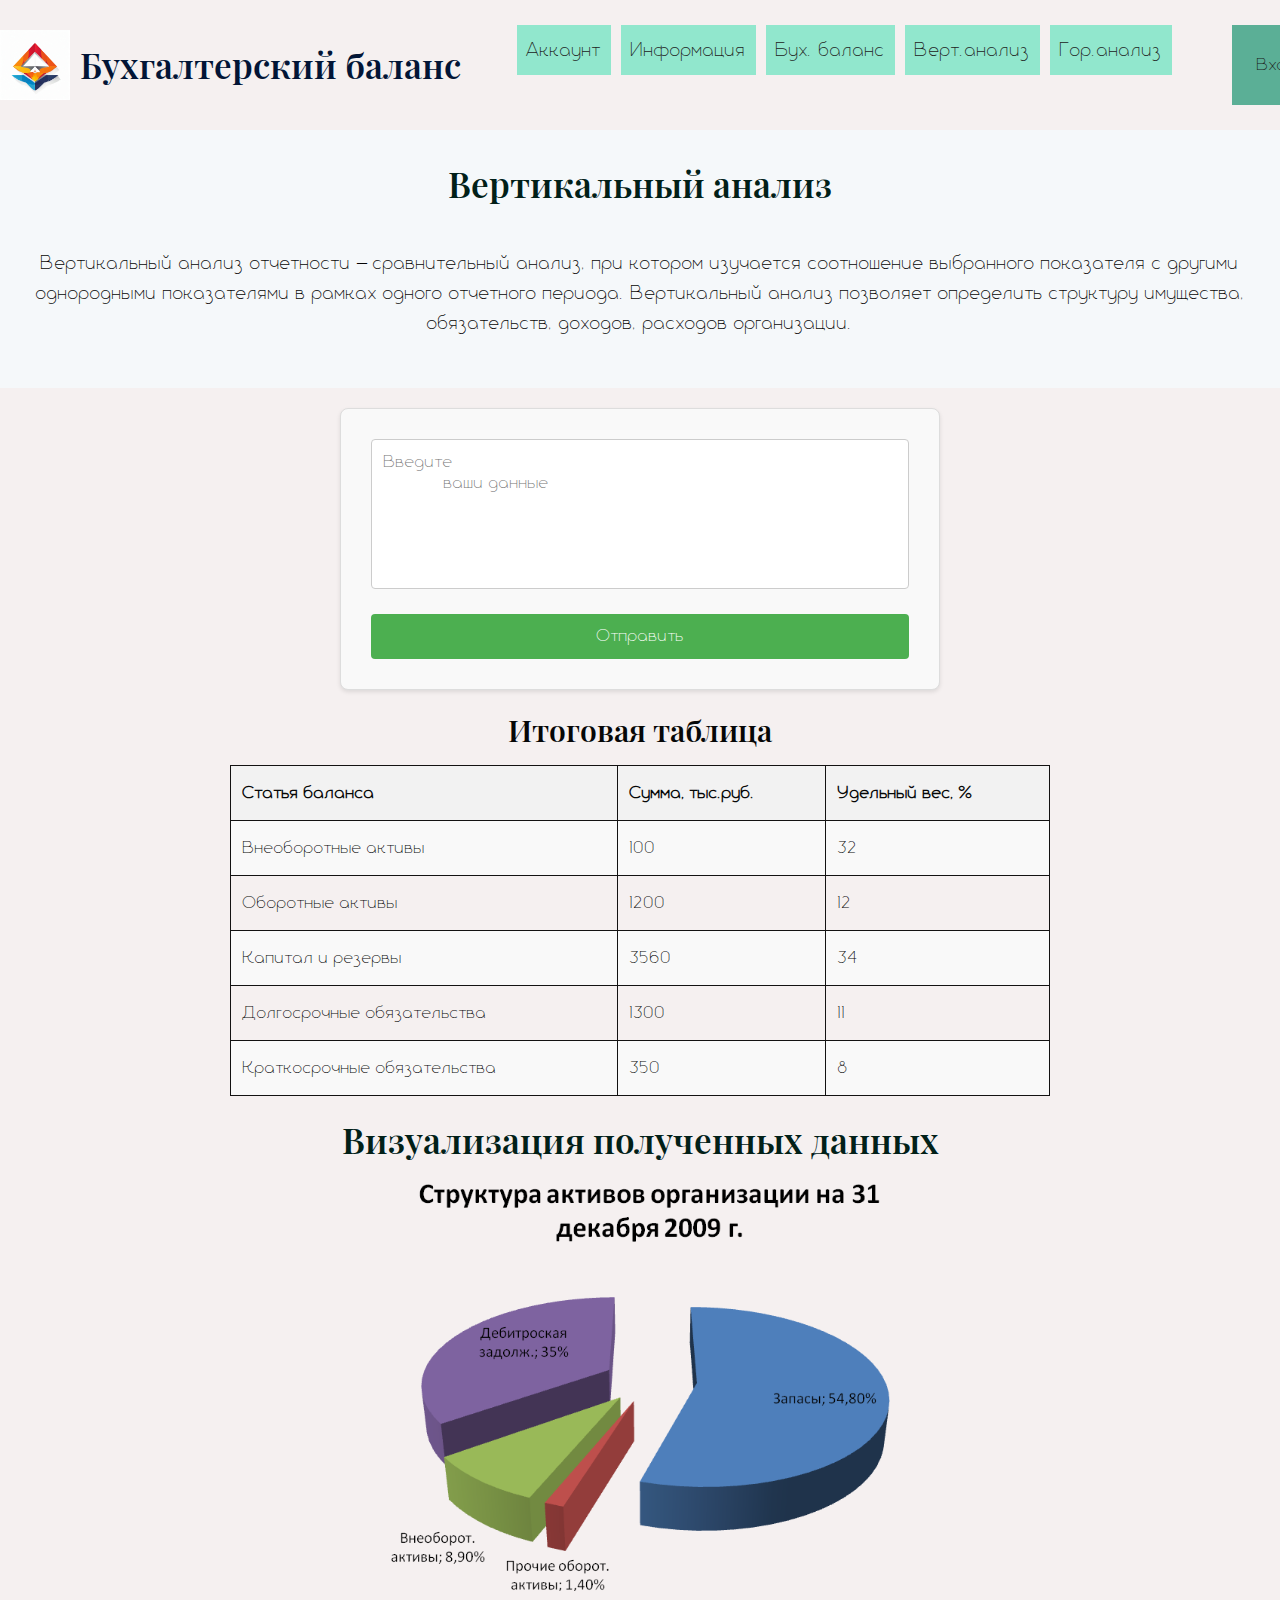
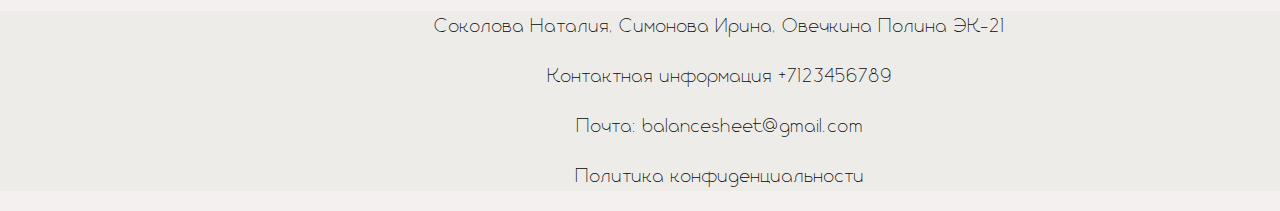
<file: vertical_analysis.html>
<!DOCTYPE html>
<html lang="ru">

<head>
    <meta charset="UTF-8">
    <meta name="viewport" content="width=device-width, initial-scale=1.0">
    <title>Бухгалтерский баланс</title>
    <link rel="stylesheet" href="styles/normalize.css">
    <link rel="stylesheet" href="styles/style.css">
    <link rel="stylesheet" href="styles/universal.css">
</head>

<body>
    <header class="header container">
        <a class="header__logo-wrap" href="index.html">
            <img class="header__logo" src="images/logo.jpg" alt="логотип" width="70">
            <h1 class="header__title">Бухгалтерский баланс</h1>
        </a>
        <nav>
            <ul class="header__list">
                <li class="header__item"><a class="header__item-link" href="account.html">Аккаунт</a> </li>
                <li class="header__item"><a class="header__item-link" href="information.html">Информация</a> </li>
                <li class="header__item"><a class="header__item-link" href="balance_sheet.html">Бух. баланс</a> </li>
                <li class="header__item"><a class="header__item-link" href="vertical_analysis.html">Верт.анализ</a>
                </li>
                <li class="header__item"><a class="header__item-link" href="horizontal_analysis.html">Гор.анализ</a>
                </li>
            </ul>
        </nav>
        <div class="header__button">
            <a class="header__button" href="account.html">Вход/Регистрация</a>
        </div>
    </header>
    <main>
        <section class="section universal">

            <h2 class="section__title">Вертикальный анализ</h2>
            <p class="section__discription">Вертикальный анализ отчетности – сравнительный анализ, при котором изучается
                соотношение выбранного показателя с другими однородными показателями в рамках одного отчетного периода.
                Вертикальный анализ позволяет определить структуру имущества, обязательств, доходов, расходов
                организации. </p>
        </section>
        <div class="section">
            <form class="form" action="/submit" method="post">
                <textarea name="message" rows="5" cols="30" placeholder="Введите
            ваши данные"></textarea>
                <input type="submit" value="Отправить">
            </form>
        </div>
        <section class="section tb">
            <h2 class="tb__title">Итоговая таблица</h2>
            <table class="tb">
                <tr>
                    <th>Статья баланса</th>
                    <th>Сумма, тыс.руб.</th>
                    <th>Удельный вес, %</th>
                </tr>
                <tr>
                    <td>Внеоборотные активы</td>
                    <td>100</td>
                    <td>32</td>
                </tr>
                <tr>
                    <td>Оборотные активы</td>
                    <td>1200</td>
                    <td>12</td>
                </tr>
                <tr>
                    <td>Капитал и резервы</td>
                    <td>3560</td>
                    <td>34</td>
                <tr>
                    <td>Долгосрочные обязательства</td>
                    <td>1300</td>
                    <td>11</td>
                </tr>
                <tr>
                    <td>Краткосрочные обязательства</td>
                    <td>350</td>
                    <td>8</td>
                </tr>
            </table>
        </section>
        <section class="section card">
            <h2 class="section__title">Визуализация полученных данных</h2>
            <img class="card__icon" src="images/visual.png" alt="Структура актива" width="500" height="100">
        </section>
    </main>
    <footer class="footer container">
        <div class="footer__developers">
            <p class="footer__dev">Соколова Наталия, Симонова Ирина, Овечкина Полина ЭК-21</p>
            <p class="footer__dev">Контактная информация +7123456789</p>
            <p class="footer__dev">Почта: balancesheet@gmail.com</p>
        </div>
        <p class="footer__politics">
            <a class="footer__politics-link" href="policy.html"> Политика конфиденциальности</a>
        </p>

    </footer>

</body>

</html>
</file>
<file: styles/style.css>
/* Подключение шрифтов */
@import "fonts.css";
/* Подключение основных стилей */
@import "base.css";
/* Подключение стилей относящихся к header */
@import "header.css";
/* Подключение стилей относящихся к footer */
@import "footer.css";
/* Подключение стилей относящихся к main */
@import "main.css";
/* Подключение стилей относящихся к typography */
@import "typography.css";
@import "buh.css";
@import "information.css";
@import "normalize.css";
@import "typography.css";
@import "universal.css";
</file>
<file: styles/buh.css>
.buh-form {
    max-width: 500px;
    margin: 0 auto; /* Центрируем форму на странице */
    padding: 20px;
    border: 1px solid #ccc;
    border-radius: 10px;
    background-color: #f9f9f9;
    box-shadow: 0 0 10px rgba(0, 0, 0, 0.1);
}

.input-container {
    margin-bottom: 15px;
}

.input-label {
    font-weight: bold;
    margin-bottom: 5px;
    color: #333;
}

.input-field {
    width: 100%;
}

.input-buh {
    width: 100%;
    padding: 10px;
    border: 1px solid #ccc;
    border-radius: 5px;
    box-sizing: border-box;
    font-size: 14px;
    transition: border-color 0.3s;
}

.input-buh:focus {
    border-color: #4CAF50;
    outline: none;
}
.form__button {
    display: block;
    width: 100%;
    padding: 10px;
    background-color: #4CAF50;
    color: white;
    border: none;
    border-radius: 5px;
    cursor: pointer;
    font-size: 16px;
    transition: background-color 0.3s;
}
</file>
<file: styles/universal.css>
.tb {
    width: 80%;
    margin: 20px auto;
    border-collapse: collapse;
}

.tb__title {
    text-align: center;
    margin-bottom: 10px;
}

.tb td,
.tb th {
    border: 1px solid #131212;
    padding: 12px;
    text-align: left;
}

.tb th {
    background-color: #f2f2f2;
}

.tb tr:nth-child(even) {
    background-color: #f9f9f9;
}

.tb tr:hover {
    background-color: #ddd;
}

.form {
    width: 90%;
    max-width: 600px;
    margin: 20px auto;
    padding: 30px;
    border: 1px solid #ddd;
    border-radius: 8px;
    background-color: #f9f9f9;
    box-shadow: 0 2px 4px rgba(0, 0, 0, 0.1);
}

.form textarea {
    width: 100%;
    height: 150px;
    padding: 12px;
    border: 1px solid #ccc;
    border-radius: 4px;
    resize: none;
    margin-bottom: 15px;
    font-size: 18px;
}

.form input[type="submit"] {
    width: 100%;
    padding: 12px;
    border: none;
    border-radius: 4px;
    background-color: #4CAF50;
    color: white;
    font-size: 18px;
    cursor: pointer;
    transition: background-color 0.3s;
}

.form input[type="submit"]:hover {
    background-color: #45a049;
}

.universal {
    background-color: rgb(245, 248, 250);
    color: rgb(5, 5, 5);
    padding: 10px;
}
</file>
<file: styles/information.css>
.about {
    background-color: rgb(245, 248, 250);
    color: rgb(5, 5, 5);
    padding: 20px;
    margin: 50px;
}

.when {
    background-color: rgb(245, 248, 250);
    color: rgb(5, 5, 5);
    padding: 20px;
    margin: 50px;
}

.structure {
    background-color: rgb(245, 248, 250);
    color: rgb(5, 5, 5);
    padding: 20px;
    margin: 50px;
}

.images-container {
    display: flex;
    gap: 0;
}

.section__icon {
    max-width: 100%;
    height: auto;
    margin: 0 auto;
    gap: 0;
}

.forma {
    background-color: rgb(245, 248, 250);
    color: rgb(5, 5, 5);
    padding: 20px;
    margin: 50px;
}
</file>
